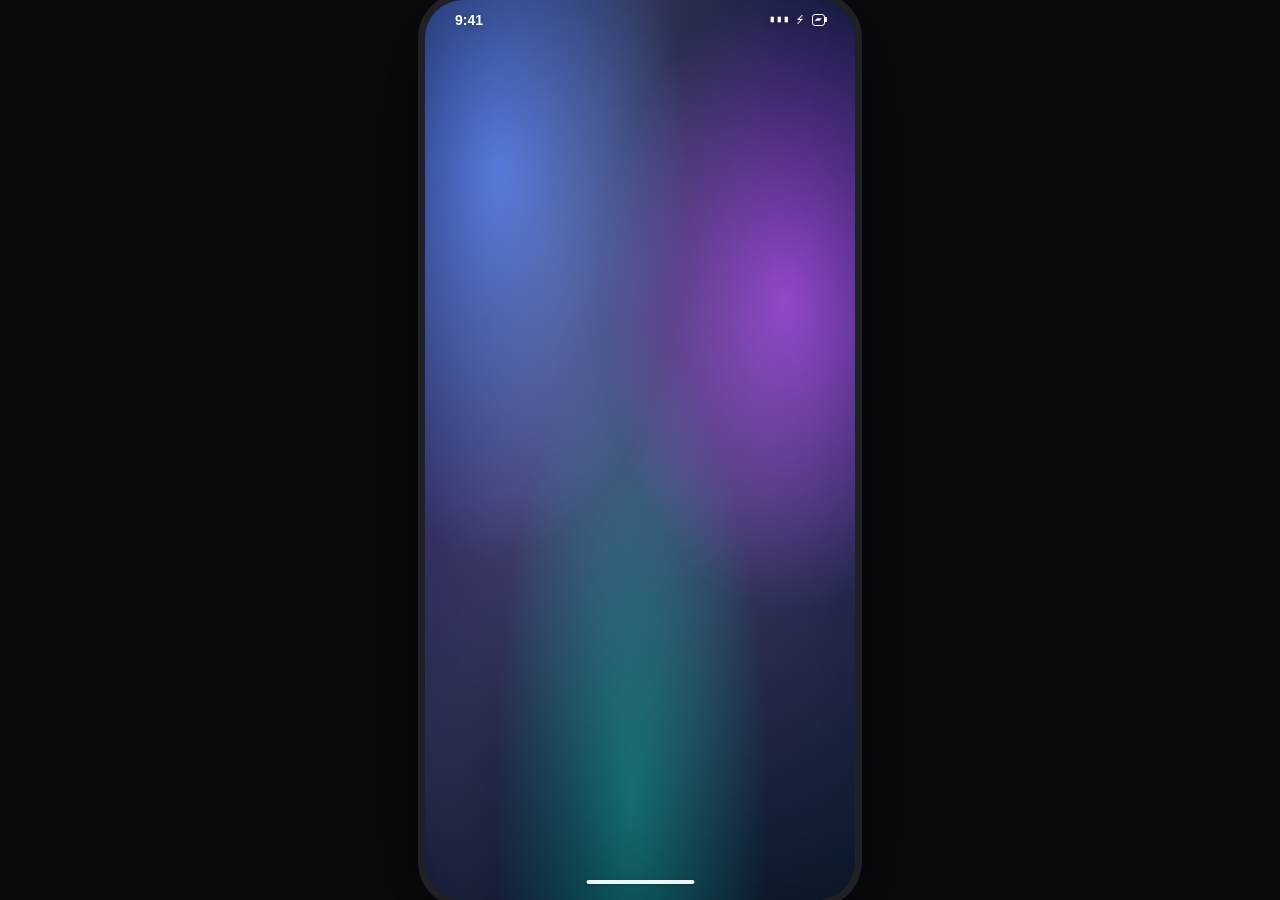
<file: index.html>
<!doctype html>
<html lang="ko"><head><meta charset="utf-8"><meta name="viewport" content="width=device-width,initial-scale=1,maximum-scale=1,viewport-fit=cover,user-scalable=no"><meta name="theme-color" content="#10131b"><meta name="description" content="HakiOS-inspired interactive web interface"><title>HakiOS Web</title><link rel="stylesheet" href="./styles/base.css"><link rel="stylesheet" href="./styles/lock-screen.css"><link rel="stylesheet" href="./styles/home-screen.css"><link rel="stylesheet" href="./styles/control-center.css"><link rel="stylesheet" href="./styles/apps.css"><link rel="stylesheet" href="./styles/music.css"></head><body><main id="device" class="device theme-dark"><div class="wallpaper" aria-hidden="true"></div><div id="status-bar" class="status-bar"><span id="status-time">9:41</span><span class="status-spacer"></span><span class="status-symbols"><span>▮▮▮</span><span class="wifi-symbol">⌁</span><span class="battery-symbol">▰</span></span></div><section id="lock-screen" class="screen lock-screen" aria-label="잠금 화면"></section><section id="home-screen" class="screen home-screen hidden" aria-label="홈 화면"></section><section id="app-screen" class="screen app-screen hidden" aria-label="앱"></section><section id="control-center" class="control-center hidden" aria-label="제어 센터"></section><div id="toast" class="toast" role="status"></div><button id="gesture-area" class="gesture-area" aria-label="홈"></button></main><script type="module" src="./src/main.js"></script></body></html>
</file>
<file: styles/base.css>
:root{font-family:-apple-system,BlinkMacSystemFont,"SF Pro Display","SF Pro Text","Segoe UI",Roboto,Arial,sans-serif;color:#fff;background:#090a0d;font-synthesis:none;text-rendering:optimizeLegibility;-webkit-font-smoothing:antialiased;--accent:#0a84ff;--safe-top:env(safe-area-inset-top,0px);--safe-bottom:env(safe-area-inset-bottom,0px)}*{box-sizing:border-box;-webkit-tap-highlight-color:transparent}html,body{margin:0;width:100%;height:100%;overflow:hidden;background:#090a0d}body{display:grid;place-items:center;touch-action:pan-y}.device{position:relative;width:100vw;height:100dvh;overflow:hidden;isolation:isolate;background:#10131b;color:#fff;--brightness:1;filter:brightness(var(--brightness));user-select:none}.wallpaper{position:absolute;inset:0;z-index:0;background:radial-gradient(ellipse at 18% 20%,#5584ffdd,transparent 37%),radial-gradient(ellipse at 83% 34%,#c251ffb8,transparent 36%),radial-gradient(ellipse at 48% 88%,#12cebe99,transparent 42%),linear-gradient(155deg,#111b3c,#24205b 48%,#071a31);transform:scale(1.03)}.wallpaper:before{content:"";position:absolute;inset:-25%;background:linear-gradient(122deg,transparent 24%,#ffffff1f 42%,transparent 54%),radial-gradient(ellipse at 55% 55%,#ffffff24,transparent 48%);filter:blur(28px);transform:rotate(-17deg)}.status-bar{position:absolute;z-index:30;left:0;right:0;top:0;height:calc(31px + var(--safe-top));padding:calc(8px + var(--safe-top)) 28px 0;display:flex;align-items:center;gap:8px;font-size:14px;font-weight:650;color:white;text-shadow:0 1px 8px #0004;pointer-events:none}.status-spacer{flex:1}.status-symbols{display:flex;align-items:center;gap:6px;font-size:13px}.wifi-symbol{font-size:20px;transform:rotate(90deg)}.battery-symbol{border:1px solid currentColor;border-radius:3px;padding:0 2px;line-height:10px;position:relative}.battery-symbol:after{content:"";position:absolute;right:-3px;top:2px;width:2px;height:5px;background:currentColor}.screen{position:absolute;inset:0;overflow:hidden}.hidden{display:none!important}.gesture-area{position:absolute;z-index:80;bottom:calc(7px + var(--safe-bottom));left:50%;transform:translateX(-50%);width:135px;height:22px;border:0;background:transparent;display:flex;justify-content:center;align-items:center;touch-action:none}.gesture-area:after{content:"";width:108px;height:4px;border-radius:5px;background:#fffffff0;box-shadow:0 1px 3px #0003}.theme-light{color:#17171a}.theme-light .status-bar{color:#17171a;text-shadow:none}.toast{position:absolute;z-index:100;left:50%;bottom:calc(50px + var(--safe-bottom));transform:translate(-50%,10px);padding:10px 15px;border-radius:18px;background:#1c1c1fdc;color:white;font-size:13px;white-space:nowrap;opacity:0;pointer-events:none;transition:opacity .2s,transform .2s;backdrop-filter:blur(18px)}.toast.visible{opacity:1;transform:translate(-50%,0)}button,input,textarea,select{font:inherit}button{cursor:pointer}.dynamic-island{position:absolute;z-index:40;top:calc(7px + var(--safe-top));left:50%;transform:translateX(-50%);height:27px;min-width:92px;padding:0 11px;border-radius:18px;background:#050505;box-shadow:0 1px 2px #0004;display:flex;align-items:center;justify-content:center;gap:7px;color:#fff;font-size:11px;transition:all .25s}.dynamic-island.expanded{min-width:190px;height:48px;border-radius:25px}.island-dot{width:7px;height:7px;border-radius:50%;background:#45d483}.island-label{opacity:.8}.app-panel{position:absolute;inset:0;background:#f5f5f7;color:#19191c;overflow:hidden;animation:appIn .2s ease}.app-header{height:calc(58px + var(--safe-top));padding:calc(13px + var(--safe-top)) 20px 10px;display:flex;align-items:center;justify-content:space-between;gap:12px}.app-title{font-size:22px;font-weight:750;letter-spacing:-.5px}.app-back,.app-action{border:0;background:transparent;color:var(--accent);font-size:16px;padding:7px 0}.app-content{height:calc(100% - 58px - var(--safe-top));overflow:auto;padding:8px 18px calc(42px + var(--safe-bottom));overscroll-behavior:contain}.app-card{background:#fff;border-radius:17px;padding:15px;margin-bottom:12px;box-shadow:0 1px 0 #00000008}.app-muted{color:#85858b}.round-button{border:0;border-radius:50%;width:36px;height:36px;display:grid;place-items:center;background:#78788021;color:inherit;font-size:20px}.pill{display:inline-flex;padding:6px 10px;border-radius:20px;background:#e8e8ed;color:#444;font-size:12px}.app-input{width:100%;border:0;outline:0;background:#ececf1;border-radius:12px;padding:12px 14px;color:#202024}.list-row{display:flex;align-items:center;gap:12px;padding:13px 2px;border-bottom:1px solid #e8e8ec}.list-row:last-child{border-bottom:0}.row-grow{flex:1;min-width:0}.row-title{font-weight:600}.row-subtitle{font-size:13px;color:#8a8a91;margin-top:3px}.app-empty{text-align:center;color:#8a8a91;padding:35px 12px;font-size:14px}@media(min-width:600px){.device{width:min(430px,100vw);height:min(932px,100dvh);border-radius:38px;box-shadow:0 0 0 7px #202127,0 24px 90px #0009}.status-bar{padding-left:30px;padding-right:30px}}@keyframes appIn{from{opacity:.6;transform:scale(.985)}to{opacity:1;transform:scale(1)}}
</file>
<file: styles/lock-screen.css>
.lock-screen{display:flex;flex-direction:column;align-items:center;padding:calc(70px + var(--safe-top)) 22px calc(44px + var(--safe-bottom));background:linear-gradient(180deg,#00000014,#00000008 55%,#00000047);touch-action:pan-y}.lock-top-label{font-size:15px;font-weight:550;text-shadow:0 1px 10px #0003}.lock-clock{font-size:clamp(76px,22vw,104px);line-height:.98;font-weight:250;letter-spacing:-5px;margin-top:7px;text-shadow:0 2px 22px #0002;font-variant-numeric:tabular-nums}.lock-date{font-size:19px;font-weight:520;margin-top:9px;text-shadow:0 1px 12px #0003}.lock-widget-row{width:min(100%,340px);display:grid;grid-template-columns:1fr 1fr;gap:10px;margin-top:27px}.lock-widget{min-height:88px;padding:13px 14px;border:1px solid #ffffff29;border-radius:21px;background:#191e3233;backdrop-filter:blur(22px);box-shadow:inset 0 1px #ffffff14}.widget-caption{font-size:11px;letter-spacing:.8px;opacity:.75}.widget-main{font-size:21px;font-weight:650;margin-top:8px}.widget-detail{font-size:11px;opacity:.78;margin-top:3px}.lock-spacer{flex:1;min-height:50px}.lock-bottom{width:100%;display:flex;justify-content:space-between;align-items:end;padding:0 9px}.lock-shortcut{width:49px;height:49px;border:1px solid #ffffff33;border-radius:50%;background:#16192157;color:white;display:grid;place-items:center;font-size:23px;backdrop-filter:blur(15px)}.lock-shortcut:active{background:#ffffff59}.lock-hint{font-size:12px;opacity:.92;text-shadow:0 1px 8px #0005;margin-bottom:9px}
</file>
<file: styles/home-screen.css>
.home-screen{padding:calc(58px + var(--safe-top)) 21px calc(45px + var(--safe-bottom));display:flex;flex-direction:column;touch-action:pan-y}.home-widgets{display:grid;grid-template-columns:1fr 1fr;gap:11px;margin:4px 0 12px}.home-widget{height:92px;border-radius:22px;padding:13px;background:#13162745;border:1px solid #ffffff21;backdrop-filter:blur(18px);box-shadow:inset 0 1px #ffffff14;overflow:hidden}.home-widget.wide{grid-column:1/-1;height:64px}.home-widget-title{font-size:12px;font-weight:650;opacity:.86}.home-widget-value{font-size:27px;font-weight:650;margin-top:10px;letter-spacing:-.7px}.home-widget-sub{font-size:11px;opacity:.75;margin-top:2px}.app-grid{display:grid;grid-template-columns:repeat(4,minmax(0,1fr));column-gap:10px;row-gap:10px;align-content:start}.app-icon-button{border:0;background:transparent;color:white;display:flex;flex-direction:column;align-items:center;gap:5px;min-width:0;padding:0;position:relative}.app-icon-art{width:min(15vw,54px);height:min(15vw,54px);max-width:54px;max-height:54px;border-radius:22%;display:grid;place-items:center;box-shadow:0 5px 13px #0003,inset 0 1px #ffffff38;font-size:28px;position:relative;overflow:hidden;transition:transform .14s}.app-icon-button:active .app-icon-art{transform:scale(.88)}.app-icon-art svg{width:68%;height:68%}.app-icon-label{font-size:10.5px;font-weight:520;text-shadow:0 1px 6px #0008;max-width:75px;overflow:hidden;text-overflow:ellipsis;white-space:nowrap}.messages,.phone{background:linear-gradient(150deg,#7dfb7c,#20bf4d)}.safari{background:linear-gradient(150deg,#67c9ff,#1479e8)}.settings{background:linear-gradient(150deg,#bfc6d0,#747e8b)}.photos{background:#f7f7f9}.camera{background:linear-gradient(150deg,#d8dce3,#8c929c)}.notes{background:linear-gradient(180deg,#fff 0 28%,#ffdf55 28% 100%)}.calendar{background:#fff;color:#e63b43}.clock{background:#fff;color:#202024}.weather{background:linear-gradient(150deg,#65c8ff,#3b77eb)}.contacts{background:linear-gradient(150deg,#fff,#d7e3f5)}.music{background:linear-gradient(150deg,#ff5d91,#d00055)}.mail{background:linear-gradient(150deg,#71c7ff,#0879d8)}.maps{background:linear-gradient(150deg,#b7e7aa,#eaf1e5)}.appstore{background:linear-gradient(150deg,#57caff,#0874db)}.files{background:linear-gradient(150deg,#79d6ff,#1485ee)}.app-dock{margin-top:auto;min-height:76px;border-radius:28px;background:#ffffff30;border:1px solid #ffffff21;backdrop-filter:blur(28px);display:grid;grid-template-columns:repeat(4,1fr);align-items:center;padding:8px 8px}.app-dock .app-icon-label{display:none}.app-dock .app-icon-art{width:min(14.5vw,52px);height:min(14.5vw,52px)}.home-page-dots{display:flex;justify-content:center;gap:6px;padding:10px 0 9px}.home-page-dot{width:5px;height:5px;border-radius:50%;background:#ffffff73}.home-page-dot.active{background:white;width:6px;height:6px}.notification-badge{position:absolute;right:7px;top:-4px;min-width:19px;height:19px;padding:0 5px;border-radius:11px;background:#ff3b30;color:white;border:1.5px solid #ffffffcc;font-size:11px;line-height:16px;font-weight:700}
</file>
<file: styles/control-center.css>
.control-center{position:absolute;z-index:60;inset:0;padding:calc(45px + var(--safe-top)) 18px calc(45px + var(--safe-bottom));background:#12151ead;backdrop-filter:blur(40px) saturate(1.5);color:white;overflow:auto;animation:ccIn .24s ease}.cc-header{display:flex;justify-content:space-between;align-items:center;margin:0 3px 18px;font-size:19px;font-weight:700}.cc-close{border:0;background:#ffffff29;color:white;width:32px;height:32px;border-radius:50%;font-size:20px}.cc-grid{display:grid;grid-template-columns:1fr 1fr;gap:12px}.cc-tile{border:0;color:white;border-radius:23px;background:#ffffff21;padding:13px;text-align:left;min-height:89px;display:flex;flex-direction:column;justify-content:space-between;border:1px solid #ffffff12}.cc-tile.active{background:#fff;color:#20232b}.cc-tile-row{display:flex;gap:9px;align-items:center}.cc-circle{width:37px;height:37px;border-radius:50%;display:grid;place-items:center;background:#0000002b;font-size:18px}.cc-tile.active .cc-circle{background:#0a84ff;color:white}.cc-tile-title{font-size:13px;font-weight:650}.cc-tile-sub{font-size:11px;opacity:.68;margin-top:4px}.cc-slider-card{background:#ffffff21;border-radius:23px;padding:15px;margin-top:12px;border:1px solid #ffffff12}.cc-slider-title{font-size:12px;font-weight:650;margin-bottom:13px}.cc-slider{width:100%;accent-color:white;height:24px}.cc-media{display:flex;justify-content:space-between;align-items:center;gap:12px}.cc-media-title{font-size:14px;font-weight:650}.cc-media-sub{font-size:12px;opacity:.65;margin-top:4px}.cc-media-button{border:0;background:transparent;color:white;font-size:24px}.cc-footer{display:flex;justify-content:center;gap:13px;margin-top:16px}.cc-round{border:0;background:#ffffff24;color:white;width:48px;height:48px;border-radius:50%;font-size:20px}@keyframes ccIn{from{opacity:0;transform:translateY(-8px)}to{opacity:1;transform:translateY(0)}}
</file>
<file: styles/apps.css>
.app-toolbar{display:flex;gap:9px;align-items:center;margin:8px 0 14px}.app-toolbar .app-input{flex:1}.app-section-title{font-size:13px;font-weight:700;color:#77777e;letter-spacing:.4px;margin:18px 4px 9px}.app-button{border:0;background:var(--accent);color:white;border-radius:12px;padding:11px 14px;font-size:14px;font-weight:600}.app-button.secondary{background:#e8e8ed;color:#333}.app-button.danger{background:#ff3b30}.note-editor{width:100%;min-height:180px;border:0;outline:0;resize:vertical;background:transparent;color:#202024;font-size:17px;line-height:1.5}.note-title-input{width:100%;border:0;outline:0;font-size:24px;font-weight:750;background:transparent;color:#202024;margin:4px 0 12px}.message-bubble{max-width:82%;padding:10px 13px;border-radius:18px;background:#e7e7ec;color:#17171a;font-size:15px;line-height:1.35;align-self:flex-start;overflow-wrap:anywhere}.message-bubble.outgoing{align-self:flex-end;background:#1684f8;color:white;border-bottom-right-radius:6px}.message-list{display:flex;flex-direction:column;gap:10px}.message-composer{position:absolute;bottom:calc(16px + var(--safe-bottom));left:14px;right:14px;display:flex;gap:8px;padding:8px;background:#f8f8fadc;backdrop-filter:blur(20px);border-radius:22px;border:1px solid #dedee3}.message-composer input{min-width:0;flex:1;border:0;outline:0;background:transparent;padding:6px 8px}.message-composer button{border:0;background:#1684f8;color:white;width:33px;height:33px;border-radius:50%;font-size:18px}.message-screen-content{height:calc(100% - 58px - var(--safe-top) - 60px);overflow:auto;padding:8px 14px 24px}.settings-row{display:flex;align-items:center;gap:12px;padding:13px 0;border-bottom:1px solid #e8e8ec}.settings-row:last-child{border:0}.settings-glyph{width:30px;height:30px;border-radius:9px;display:grid;place-items:center;color:white;background:#8e8e93;font-size:17px}.settings-row input[type=range]{width:100px;accent-color:var(--accent)}.switch{appearance:none;width:43px;height:26px;background:#d0d0d5;border-radius:20px;position:relative;outline:0;transition:background .15s}.switch:checked{background:#34c759}.switch:before{content:"";position:absolute;top:3px;left:3px;width:20px;height:20px;border-radius:50%;background:white;box-shadow:0 1px 3px #0002;transition:transform .15s}.switch:checked:before{transform:translateX(17px)}.big-clock{font-size:62px;font-weight:250;letter-spacing:-3px;text-align:center;padding:22px 0 10px}.calendar-grid{display:grid;grid-template-columns:repeat(7,1fr);gap:3px;text-align:center;font-size:13px}.calendar-day{height:36px;display:grid;place-items:center;border-radius:50%}.calendar-day.today{background:#ff3b30;color:white;font-weight:700}.photo-grid{display:grid;grid-template-columns:repeat(3,1fr);gap:4px}.photo-tile{aspect-ratio:1;background:linear-gradient(145deg,#b4c5e4,#f0c9d7 48%,#a6d5ce);border-radius:4px;display:grid;place-items:center;font-size:24px}.photo-tile:nth-child(3n+2){background:linear-gradient(145deg,#e4c0a2,#d9e3d4 55%,#8ba9c8)}.photo-tile:nth-child(3n){background:linear-gradient(145deg,#6d86a9,#e3c6d0 55%,#e8ddbb)}.app-tabbar{position:absolute;bottom:calc(10px + var(--safe-bottom));left:18px;right:18px;display:flex;justify-content:space-around;background:#f5f5f7f0;border-radius:17px;padding:9px 0;box-shadow:0 2px 15px #0001}.app-tab{border:0;background:transparent;color:#8a8a91;font-size:11px;display:flex;flex-direction:column;align-items:center;gap:4px}.app-tab.active{color:var(--accent)}

/* Orbit Messages UI */
.orbit-message-list{height:100%;min-height:0;padding:14px 16px 24px;overflow:auto;color:var(--text,#f7f8fc)}
.orbit-list-heading{display:flex;align-items:center;justify-content:space-between;padding:8px 2px 18px}
.orbit-eyebrow{font-size:10px;letter-spacing:2px;font-weight:800;color:#8c96aa;margin-bottom:5px}
.orbit-list-heading h2{font-size:30px;letter-spacing:-1px;margin:0;font-weight:800}
.orbit-new-chat,.orbit-more{width:38px;height:38px;border-radius:14px;background:#3478f6;color:#fff;font-size:25px;display:grid;place-items:center}
.orbit-search{display:flex;align-items:center;gap:9px;padding:0 14px;height:43px;border-radius:14px;background:var(--card,#171d2a);border:1px solid var(--line,#293246);color:#8d9ab0;margin-bottom:15px}
.orbit-search>span{font-size:22px;line-height:1}
.orbit-search input{border:0;outline:0;background:transparent;color:var(--text,#f7f8fc);width:100%;min-width:0;font-size:14px}
.orbit-list-items{display:flex;flex-direction:column}
.orbit-conversation{width:100%;display:flex;align-items:center;gap:12px;text-align:left;padding:13px 2px;background:transparent;border:0;border-bottom:1px solid var(--line,#252c3b);color:inherit}
.orbit-avatar{position:relative;display:grid;place-items:center;flex-shrink:0;width:51px;height:51px;border-radius:18px;background:linear-gradient(145deg,#4e8cff,#7654d8);color:white;font-weight:750;font-size:16px;letter-spacing:.3px}
.orbit-avatar i{position:absolute;width:12px;height:12px;right:-1px;bottom:0;border:2px solid var(--app-bg,#0c1019);border-radius:50%;background:#32d583}
.orbit-conversation-copy{display:flex;flex-direction:column;gap:7px;flex:1;min-width:0}
.orbit-conversation-top{display:flex;align-items:center;justify-content:space-between;gap:8px}
.orbit-conversation-top strong{font-size:15px;font-weight:700}
.orbit-conversation-top time{font-size:11px;color:#8b95a9;white-space:nowrap}
.orbit-preview{font-size:13px;color:var(--secondary,#939db0);white-space:nowrap;overflow:hidden;text-overflow:ellipsis}
.orbit-thread{height:100%;display:flex;flex-direction:column;min-height:0;color:var(--text,#f7f8fc)}
.orbit-thread-header{display:flex;align-items:center;gap:10px;min-height:66px;padding:7px 14px;border-bottom:1px solid var(--line,#252c3b);background:var(--app-bg,#0c1019)}
.orbit-back{background:transparent;color:#4285ff;font-size:36px;line-height:1;width:24px;padding:0 0 4px}
.orbit-avatar-small{width:40px;height:40px;border-radius:14px;font-size:12px}
.orbit-thread-person{display:flex;flex-direction:column;gap:4px;flex:1;min-width:0}
.orbit-thread-person strong{font-size:14px}
.orbit-thread-person span{font-size:11px;color:#8b95a9}
.orbit-more{background:var(--card,#171d2a);font-size:15px;letter-spacing:1px;width:34px;height:34px}
.orbit-thread-date{text-align:center;color:#8c96a8;font-size:11px;padding:14px 0 5px}
.orbit-bubble-list{flex:1;min-height:0;overflow:auto;padding:8px 14px 16px;gap:9px}
.orbit-message-row{display:flex;width:100%}
.orbit-message-row.is-incoming{justify-content:flex-start}
.orbit-message-row.is-outgoing{justify-content:flex-end}
.orbit-bubble-list .message-bubble{max-width:80%;padding:11px 14px;border-radius:20px;font-size:14px;line-height:1.4;box-shadow:0 2px 8px #0000000a}
.orbit-bubble-list .message-bubble.outgoing{background:linear-gradient(145deg,#3989ff,#2767ed);color:#fff;border-bottom-right-radius:6px}
.orbit-bubble-list .message-bubble.orbit-incoming{background:var(--card,#171d2a);color:var(--text,#f7f8fc);border:1px solid var(--line,#293246);border-bottom-left-radius:6px}
.orbit-composer{position:relative;inset:auto;flex-shrink:0;display:flex;align-items:center;gap:8px;padding:10px 12px calc(12px + var(--safe-bottom));background:var(--app-bg,#0c1019);border-top:1px solid var(--line,#252c3b);border-radius:0;backdrop-filter:blur(18px)}
.orbit-composer input{height:40px;border:1px solid var(--line,#30394b);border-radius:20px;background:var(--card,#171d2a);color:var(--text,#f7f8fc);padding:0 14px}
.orbit-attach{flex-shrink:0;width:34px;height:34px;border-radius:50%;background:var(--card,#171d2a);border:1px solid var(--line,#30394b);color:#8e9bb2;font-size:22px}
.orbit-composer .orbit-send{flex-shrink:0;width:34px;height:34px;border-radius:50%;background:#3478f6;color:white;font-size:20px;line-height:1;font-weight:700}
.theme-light .orbit-search,.theme-light .orbit-composer input,.theme-light .orbit-bubble-list .message-bubble.orbit-incoming,.theme-light .orbit-more,.theme-light .orbit-attach{background:#fff;color:#171a22;border-color:#e2e6ee}
.theme-light .orbit-thread-header,.theme-light .orbit-composer{background:#f6f7fb}
.theme-light .orbit-avatar i{border-color:#f6f7fb}
.orbit-conversation:active{opacity:.72}
</file>
<file: styles/music.css>
.wave-app{--wave-bg:#0d0c12;--wave-panel:#191720;--wave-line:#2a2733;--wave-text:#f8f6fc;--wave-muted:#9994a7;position:absolute;inset:0;background:var(--wave-bg);color:var(--wave-text);font-family:-apple-system,BlinkMacSystemFont,"SF Pro Display","Segoe UI",sans-serif;overflow:hidden;isolation:isolate}.wave-header{height:calc(60px + var(--safe-top));padding:calc(13px + var(--safe-top)) 22px 8px;display:flex;align-items:center;justify-content:space-between;border-bottom:1px solid #ffffff08}.wave-brand{display:flex;align-items:center;gap:9px;font-size:11px;letter-spacing:3px;font-weight:800}.wave-brand-mark{display:grid;place-items:center;width:30px;height:30px;border-radius:10px;background:linear-gradient(145deg,#c6a6ff,#8a64ee);color:#17101f;font-size:16px;letter-spacing:-2px}.wave-avatar{border:1px solid #ffffff22;border-radius:50%;width:32px;height:32px;background:#272331;color:#e9d9ff;font-size:14px;font-weight:700}.wave-body{position:absolute;top:calc(60px + var(--safe-top));bottom:calc(154px + var(--safe-bottom));width:100%;overflow-y:auto;padding:0 21px 26px;scrollbar-width:none}.wave-body::-webkit-scrollbar{display:none}.wave-view{padding-top:22px}.wave-greeting{margin-bottom:19px}.wave-eyebrow{display:block;font-size:9px;font-weight:800;letter-spacing:2px;color:#a79abf}.wave-greeting h2,.wave-page-heading h2{font-size:30px;line-height:1.1;letter-spacing:-1.4px;margin:8px 0 7px;font-weight:760}.wave-greeting h2 span{color:#b79aff}.wave-greeting p{font-size:12px;color:var(--wave-muted);margin:0}.wave-featured{position:relative;min-height:170px;border-radius:21px;overflow:hidden;background:linear-gradient(120deg,#252039,#3a2d59 53%,#181627);display:flex;margin-bottom:26px;border:1px solid #ffffff0d}.wave-featured-copy{z-index:1;padding:19px 17px}.wave-label{font-size:8px;letter-spacing:1.6px;font-weight:800;color:#c6b0ff}.wave-featured h3{font-size:28px;line-height:.98;letter-spacing:-1.2px;margin:12px 0 7px}.wave-featured p{font-size:10px;color:#c0b8d0;margin:0 0 13px}.wave-featured-copy button{border:0;border-radius:20px;background:#d6c5ff;color:#211832;padding:8px 12px;font-size:10px;font-weight:750}.wave-featured-copy button span{padding-left:8px}.wave-featured-art{position:absolute;inset:0 0 0 46%;overflow:hidden}.wave-orb{position:absolute;border-radius:50%;filter:blur(.2px)}.orb-one{width:130px;height:130px;right:-17px;top:16px;background:radial-gradient(circle at 32% 26%,#fff7ff,#c1a5ff 22%,#8e6be4 53%,#4a347f 75%,#2a2145);box-shadow:0 0 48px #b19aff44}.orb-two{width:100px;height:100px;right:51px;top:72px;background:radial-gradient(circle at 35% 30%,#ffebfa,#e4a7ed 20%,#9066ce 58%,#3b2a6d 82%);opacity:.85}.orb-three{width:50px;height:50px;right:20px;bottom:-20px;background:#9b7bd5;filter:blur(14px)}.wave-section-heading{display:flex;align-items:center;justify-content:space-between;margin:23px 0 13px}.wave-section-heading h3{font-size:15px;letter-spacing:-.35px;margin:0;font-weight:750}.wave-section-heading>button{border:0;background:transparent;color:#b7a3e9;font-size:10px;padding:5px 0}.wave-album-shelf{display:grid;grid-template-columns:repeat(4,minmax(0,1fr));gap:11px;margin:0 -1px}.wave-album-card{border:0;padding:0;background:transparent;text-align:left;color:inherit;min-width:0}.wave-album-card .wave-art{width:100%;aspect-ratio:1;border-radius:11px;margin-bottom:8px}.wave-album-card strong,.wave-album-card small{display:block;white-space:nowrap;overflow:hidden;text-overflow:ellipsis}.wave-album-card strong{font-size:10px;font-weight:700}.wave-album-card small{font-size:9px;color:var(--wave-muted);margin-top:4px}.wave-art{position:relative;flex-shrink:0;width:45px;height:45px;border-radius:10px;overflow:hidden;background:#39304e;isolation:isolate}.wave-art:before,.wave-art:after,.wave-art span,.wave-art i{content:"";position:absolute;display:block}.art-sunset{background:linear-gradient(160deg,#f6c7a1 0%,#b76583 38%,#35264d 73%,#111321)}.art-sunset:before{width:62%;aspect-ratio:1;border-radius:50%;left:18%;top:17%;background:linear-gradient(150deg,#fff1c5,#f3a77d 55%,#d17da0);box-shadow:0 0 15px #ffd6c566}.art-sunset:after{left:-10%;right:-10%;bottom:0;height:40%;background:repeating-linear-gradient(0deg,#17152b 0 3px,#ffffff16 4px 5px);transform:perspective(50px) rotateX(12deg)}.art-orbit{background:radial-gradient(circle at 50% 48%,#f4c3d6 0 8%,#9d7bc7 9% 14%,transparent 15%),radial-gradient(ellipse at 50% 45%,#6a55a2,#24223f 62%,#10111d)}.art-orbit:before{width:75%;height:27%;left:13%;top:37%;border:2px solid #e8c7f4;border-radius:50%;transform:rotate(-32deg)}.art-orbit:after{width:7px;height:7px;border-radius:50%;background:#fff0d4;top:26%;left:67%;box-shadow:0 0 10px #fff}.art-night{background:linear-gradient(145deg,#0c1737,#55407c 55%,#e19cb8)}.art-night:before{width:75%;height:75%;border-radius:50%;top:13%;left:22%;background:radial-gradient(circle at 35% 30%,#fff,#d8d6ff 14%,#9289ca 35%,#4b457e 62%,#1b1d3c 70%)}.art-night:after{width:150%;height:40%;left:-25%;bottom:-5%;background:linear-gradient(170deg,transparent,#13172f 55%);transform:rotate(-18deg)}.art-space{background:radial-gradient(ellipse at 20% 30%,#f5d6be,#9b8fd1 26%,#303e77 53%,#0d1528 78%)}.art-space:before{width:70%;height:70%;border-radius:50%;top:22%;left:15%;background:radial-gradient(circle at 30% 30%,#fce8d8,#b0a2df 33%,#4d5999 66%,#182342)}.art-space:after{height:2px;width:130%;background:#f3d5e7;top:50%;left:-15%;transform:rotate(-35deg);box-shadow:0 0 8px #fff}.art-mono{background:linear-gradient(145deg,#e2d9cf,#9d9aa3 45%,#22252e)}.art-mono:before{inset:15% 20%;background:repeating-linear-gradient(120deg,#171820 0 4px,#f5f0e8 5px 7px);opacity:.8;transform:rotate(-12deg)}.wave-pick-card{display:flex;align-items:center;gap:12px;padding:11px;border:1px solid var(--wave-line);border-radius:15px;background:#15131c}.wave-pick-card .wave-art{width:51px;height:51px}.wave-pick-card>div:nth-child(2){min-width:0;flex:1}.wave-pick-card strong,.wave-pick-card small{display:block;overflow:hidden;text-overflow:ellipsis;white-space:nowrap}.wave-pick-card strong{font-size:12px}.wave-pick-card small{font-size:10px;color:var(--wave-muted);margin-top:5px}.wave-pick-card>button{border:0;width:31px;height:31px;border-radius:50%;background:#d7c6ff;color:#20152e;font-size:11px}.wave-track-list{display:flex;flex-direction:column;gap:2px}.wave-track{width:100%;display:flex;align-items:center;gap:11px;padding:8px 2px;border:0;border-radius:10px;text-align:left;color:inherit;background:transparent;min-width:0}.wave-track:active,.wave-album-card:active{background:#ffffff0b}.wave-track.is-current .wave-track-copy strong{color:#c5aaff}.wave-track-copy{display:flex;flex-direction:column;gap:5px;flex:1;min-width:0}.wave-track-copy strong{font-size:11px;font-weight:650;white-space:nowrap;overflow:hidden;text-overflow:ellipsis}.wave-track-copy small{font-size:10px;color:var(--wave-muted);white-space:nowrap;overflow:hidden;text-overflow:ellipsis}.wave-track-time{font-size:10px;color:var(--wave-muted)}.wave-track-more{font-size:17px;color:#817a8d;padding-left:3px}.wave-page-heading{margin:2px 0 23px}.wave-search-box{height:46px;border:1px solid #302b3a;border-radius:14px;background:#191620;display:flex;align-items:center;gap:10px;padding:0 13px;margin-bottom:26px;color:#9b92ad}.wave-search-box>span{font-size:24px}.wave-search-box input{border:0;outline:0;background:transparent;color:#f8f6fc;flex:1;min-width:0;font-size:12px}.wave-search-box input::placeholder{color:#81798e}.wave-search-box kbd{font-size:9px;border:1px solid #3b3546;border-radius:5px;padding:4px 5px;color:#8b8398}.wave-genres{display:grid;grid-template-columns:1fr 1fr;gap:10px}.wave-genres button{height:87px;border:0;border-radius:15px;padding:14px;text-align:left;font-size:13px;font-weight:750;display:flex;align-items:flex-start;justify-content:space-between;color:#21192a}.wave-genres button span{font-size:24px;opacity:.7}.genre-lilac{background:linear-gradient(135deg,#e0c9ff,#bba1ee)}.genre-blue{background:linear-gradient(135deg,#b5d6f5,#829de1)}.genre-orange{background:linear-gradient(135deg,#f4c9a6,#e8a8a0)}.genre-green{background:linear-gradient(135deg,#bfe3cf,#81b9a6)}.wave-library-filters{display:flex;gap:7px;margin-bottom:17px;overflow-x:auto}.wave-library-filters button{border:1px solid #302b3a;border-radius:18px;padding:8px 13px;background:transparent;color:#aaa3b7;font-size:10px;white-space:nowrap}.wave-library-filters button.selected{background:#d5c3ff;border-color:#d5c3ff;color:#21172e}.wave-library-feature{width:100%;display:flex;align-items:center;gap:13px;text-align:left;border:1px solid #342c43;background:linear-gradient(110deg,#282039,#17141e);color:inherit;border-radius:16px;padding:13px}.wave-liked-art{width:48px;height:48px;display:grid;place-items:center;border-radius:11px;background:linear-gradient(140deg,#bb91f8,#7152b8);font-size:21px;color:white}.wave-library-feature>span:nth-child(2){flex:1;display:flex;flex-direction:column;gap:5px}.wave-library-feature strong{font-size:12px}.wave-library-feature small{font-size:10px;color:var(--wave-muted)}.wave-library-arrow{font-size:22px;color:#999}.wave-tabbar{position:absolute;z-index:3;bottom:calc(94px + var(--safe-bottom));left:15px;right:15px;display:flex;justify-content:space-around;padding:10px 4px 8px;border:1px solid #ffffff0b;border-radius:17px;background:#1a1722ef;backdrop-filter:blur(22px)}.wave-tab{border:0;background:transparent;color:#827b91;min-width:68px;display:flex;flex-direction:column;align-items:center;gap:4px;font-size:9px}.wave-tab span{font-size:20px;line-height:22px}.wave-tab.active{color:#c5adff}.wave-mini-player{position:absolute;z-index:4;left:10px;right:10px;bottom:calc(37px + var(--safe-bottom));height:53px;display:flex;align-items:center;gap:9px;padding:6px 10px;background:#282431f5;border:1px solid #ffffff15;border-radius:13px;box-shadow:0 7px 25px #0004;backdrop-filter:blur(22px)}.wave-mini-player>.wave-art{width:37px;height:37px;border-radius:8px}.wave-mini-copy{display:flex;flex-direction:column;gap:4px;min-width:0;flex:1}.wave-mini-copy strong{font-size:10px;white-space:nowrap;overflow:hidden;text-overflow:ellipsis}.wave-mini-copy small{font-size:9px;color:#aaa2b6}.wave-icon-button,.wave-play-small{border:0;background:transparent;color:#e8def9;font-size:20px;padding:3px}.wave-play-small{font-size:14px;width:26px}.wave-mini-progress{position:absolute;bottom:-1px;left:12px;right:12px;height:2px;background:#5b5368;border-radius:2px;overflow:hidden}.wave-mini-progress span{display:block;height:100%;background:#c8adff;transition:width .2s}.wave-now-playing{position:absolute;z-index:8;inset:0;background:linear-gradient(165deg,#29213a,#0d0c12 55%);padding:calc(12px + var(--safe-top)) 24px calc(35px + var(--safe-bottom));display:flex;flex-direction:column;overflow:auto}.wave-now-top{display:flex;align-items:center;justify-content:space-between}.wave-now-top button{border:0;background:#ffffff0c;color:#f4eefe;border-radius:50%;width:34px;height:34px;font-size:20px}.wave-now-top>div{text-align:center;display:flex;flex-direction:column;gap:4px}.wave-now-top>div span{font-size:9px;font-weight:800;letter-spacing:1.7px}.wave-now-top>div small{font-size:9px;color:#a69bb6}.wave-now-art-wrap{position:relative;display:grid;place-items:center;flex:1;min-height:210px;padding:20px 0}.wave-art-large{width:min(72vw,300px);height:auto;aspect-ratio:1;border-radius:18px;box-shadow:0 25px 65px #0007}.wave-art-large:before{transform:scale(1.03)}.wave-art-glow{position:absolute;z-index:-1;width:60%;aspect-ratio:1;border-radius:50%;background:#9974dd44;filter:blur(45px)}.wave-now-meta{display:flex;align-items:center;gap:15px;margin-bottom:24px}.wave-now-meta>div{min-width:0;flex:1}.wave-now-meta h2{font-size:22px;letter-spacing:-.7px;margin:0 0 7px;white-space:nowrap;overflow:hidden;text-overflow:ellipsis}.wave-now-meta p{font-size:13px;color:#b6aabe;margin:0}.wave-now-like{border:0;background:transparent;color:#c7afff;font-size:27px}.wave-progress-area input{width:100%;height:3px;appearance:none;border-radius:4px;background:#50465e;accent-color:#d5c0ff;outline:0}.wave-progress-area input::-webkit-slider-thumb{appearance:none;width:9px;height:9px;border-radius:50%;background:#eee4ff}.wave-time-labels{display:flex;justify-content:space-between;color:#9b91a8;font-size:9px;margin-top:9px}.wave-transport{display:flex;align-items:center;justify-content:space-between;margin:22px 0 20px}.wave-transport button{border:0;background:transparent;color:#d0c6df;font-size:26px;min-width:28px}.wave-transport button.is-on{color:#c7adff}.wave-transport .wave-main-play{width:56px;height:56px;border-radius:50%;background:#e0d2ff;color:#251b35;font-size:19px;box-shadow:0 5px 20px #0003}.wave-now-bottom{display:flex;justify-content:space-between;color:#a49ab2;font-size:10px}.wave-screen-shade[hidden]{display:none}.wave-screen-shade{position:absolute;z-index:15;inset:0;background:#0008;display:flex;align-items:flex-end}.wave-queue{width:100%;max-height:72%;overflow:auto;background:#1b1723;border-radius:22px 22px 0 0;padding:25px 20px calc(20px + var(--safe-bottom));box-shadow:0 -10px 40px #0005}.wave-queue>button:first-child{float:right;border:0;background:transparent;color:white;font-size:25px}.wave-queue h3{font-size:25px;margin:9px 0 16px}.wave-empty{text-align:center;padding:25px 0;color:#9b92a7;font-size:12px}.wave-toast{position:absolute;z-index:20;top:calc(72px + var(--safe-top));left:50%;transform:translateX(-50%);background:#30283d;border:1px solid #ffffff16;border-radius:12px;padding:10px 14px;font-size:11px;white-space:nowrap}@media(min-width:600px){.wave-art-large{width:min(280px,68%)}.wave-body{padding-left:23px;padding-right:23px}}
</file>
